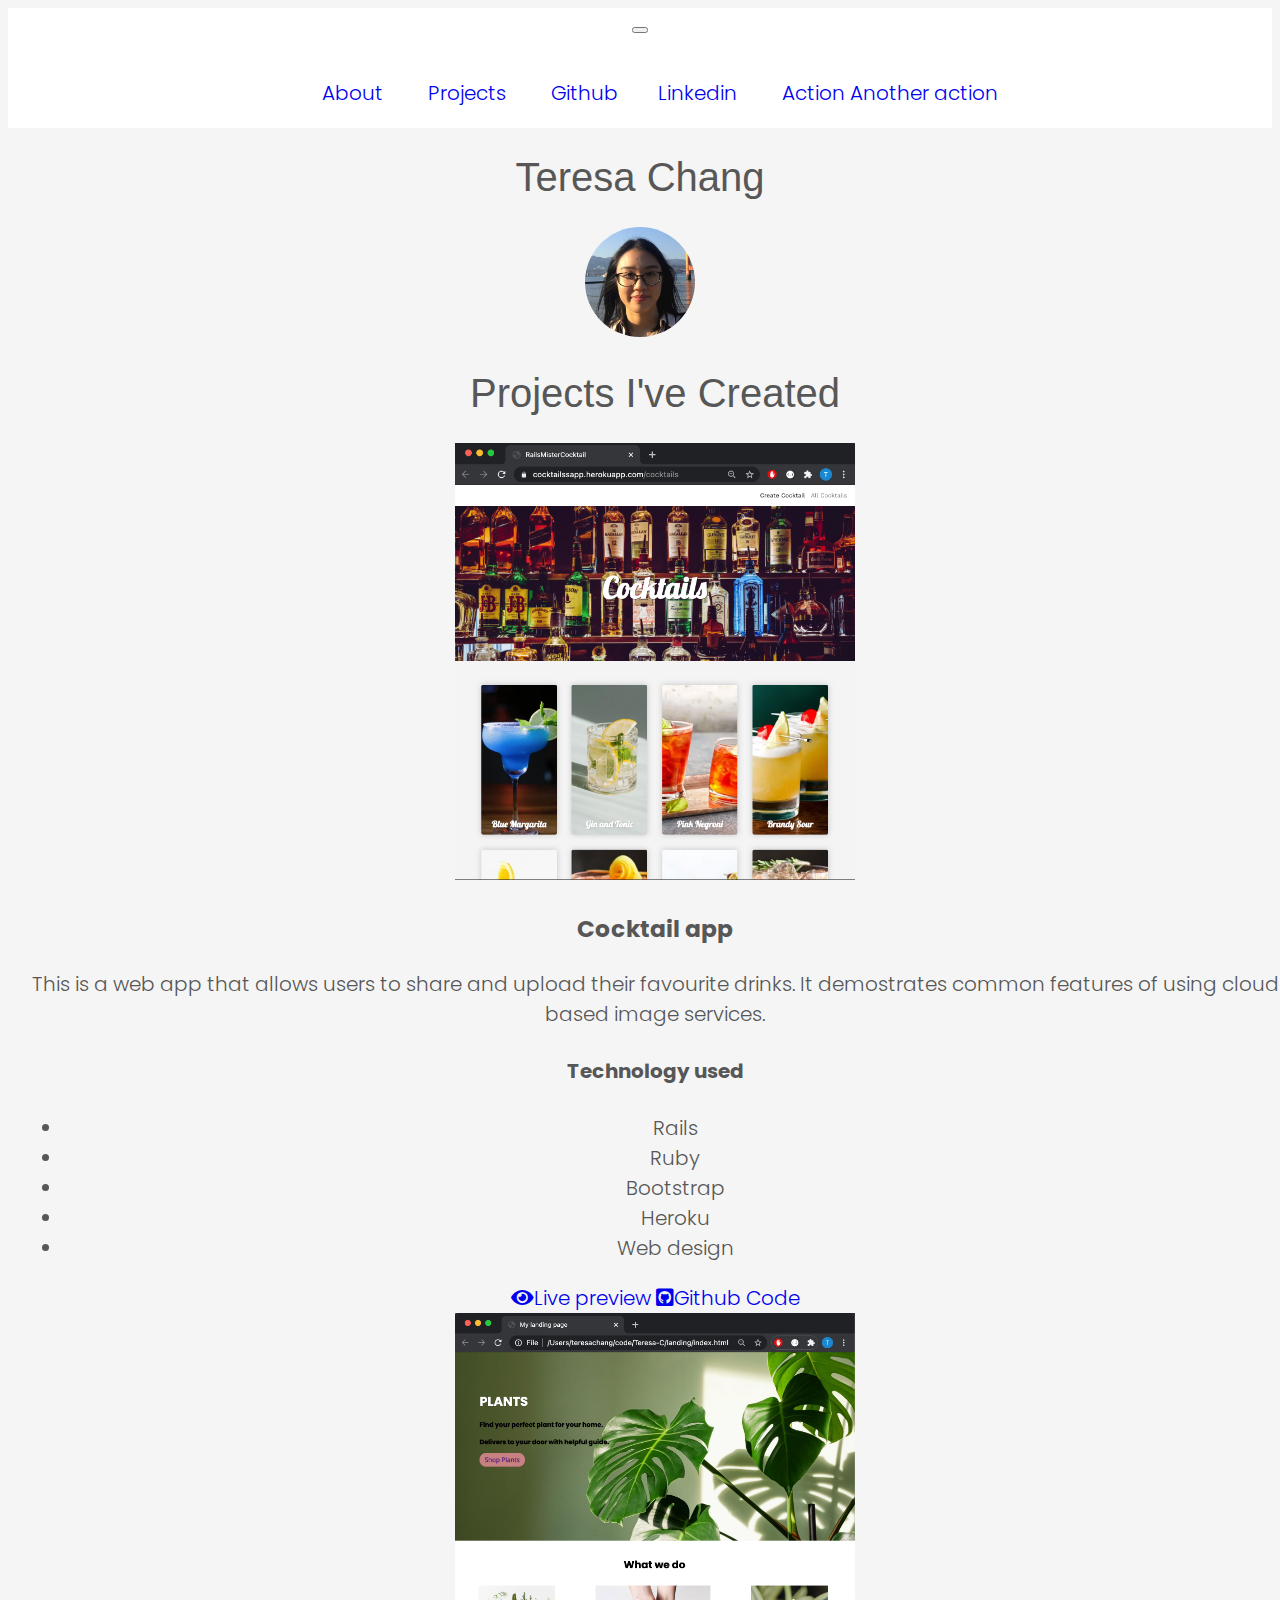
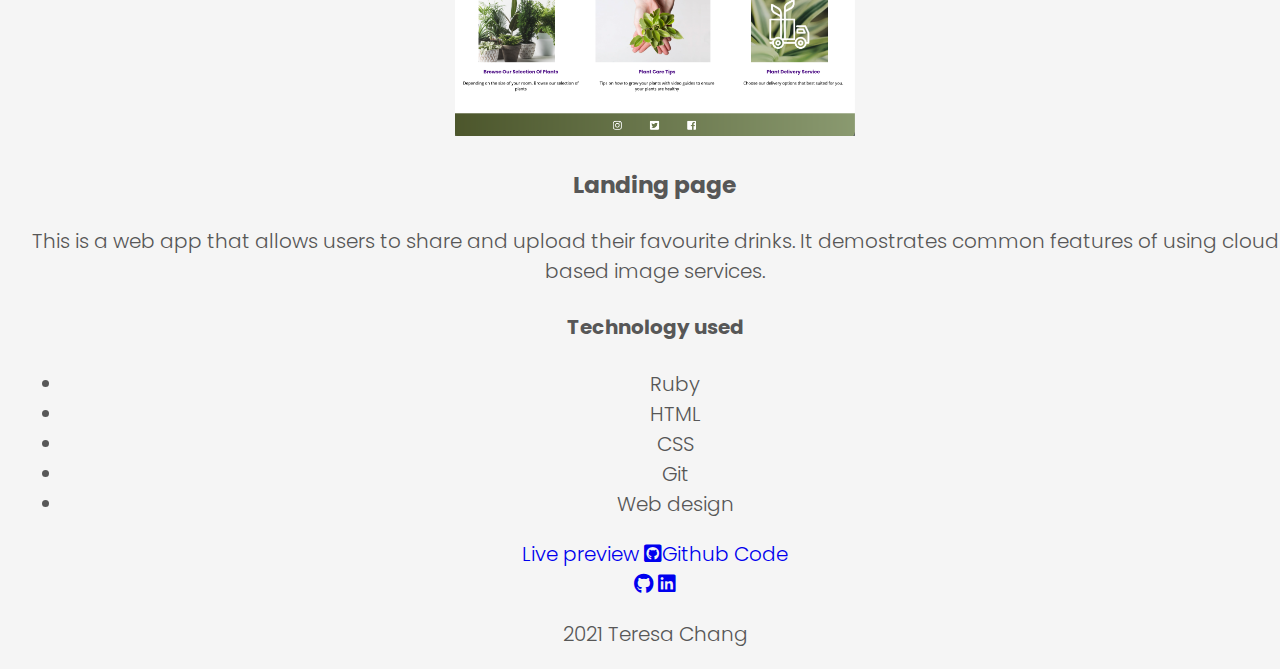
<file: index.html>
<!DOCTYPE html>
<html>
<head>
  <title>Teresa Chang</title>
  <meta charset="utf-8">
  <meta name="viewport" content="width=device-width, initial-scale=1">
  <link rel="stylesheet" href="https://stackpath.bootstrapcdn.com/bootstrap/4.1.3/css/bootstrap.min.css" integrity="sha384-MCw98/SFnGE8fJT3GXwEOngsV7Zt27NXFoaoApmYm81iuXoPkFOJwJ8ERdknLPMO" crossorigin="anonymous">
  <link rel="stylesheet" href="stylesheets/style.css">
  <link rel="stylesheet" href="https://use.fontawesome.com/releases/v5.6.3/css/all.css">
</head>
<body>
  <div class="navbar sticky-top justify-content-end navbar-expand-sm navbar-light navbar-lewagon">
    <button class="navbar-toggler" type="button" data-toggle="collapse" data-target="#navbarSupportedContent" aria-controls="navbarSupportedContent" aria-expanded="false" aria-label="Toggle navigation">
      <span class="navbar-toggler-icon"></span>
    </button>
    <div class="collapse navbar-collapse " id="navbarSupportedContent">
      <ul class="navbar-nav">
        <li class="nav-item active">
          <a class="nav-link" href="#">About</a>
        </li>
        <li class="nav-item active">
          <a class="nav-link" href="#">Projects</a>
        </li>
        <li class="nav-item">
          <a class="nav-link" href="https://github.com/Teresa-C" target="_blank">Github</a>
        </li><li class="nav-item">
          <a class="nav-link" href="https://www.linkedin.com/in/teresa-chang-a474a7a0" target="_blank">Linkedin</a>
        </li>
        <li class="nav-item dropdown">
          <div class="dropdown-menu dropdown-menu-right" aria-labelledby="navbarDropdown">
            <a class="dropdown-item" href="#">Action</a>
            <a class="dropdown-item" href="#">Another action</a>
          </div>
        </li>
      </ul>
    </div>
  </div>


  <div class="main-container">
    <h1 class="mt-5 mb-4">Teresa Chang</h1>
    <img src="images/photo.jpeg" alt="profile photo" class="img-circle">
  </div>

  <div class="project-container mt-5">
    <div class="container">
      <h1 class="text-left pl-5">Projects I've Created</h1>
      <div class="row mt-5">
        <div class="col-md-6">
          <img src="images/cocktail.png" alt="cocktail app photo" width="400px">
        </div>
        <div class="col-md-6 text-left">
          <h3>Cocktail app</h3>
          <p>This is a web app that allows users to share and upload their favourite drinks. It demostrates common features of using cloud based image services.</p>
          <h4 >Technology used</h4>
          <ul>
            <li>Rails</li>
            <li>Ruby</li>
            <li>Bootstrap</li>
            <li>Heroku</li>
            <li>Web design</li>
          </ul>
          <a class="mr-5" href="https://cocktailssapp.herokuapp.com/cocktails" target="_blank"><i class="fas fa-eye mr-2"></i>Live preview</a>
          <a href="#"><i class="fab fa-github-square pr-2"></i>Github Code</a>
        </div>
      </div>

      <div class="row mt-5">
        <div class="col-md-6">
          <img src="images/landingpage.png" alt="landing page photo" width="400px">
        </div>
        <div class="col-md-6 text-left">
          <h3>Landing page</h3>
          <p>This is a web app that allows users to share and upload their favourite drinks. It demostrates common features of using cloud based image services.</p>
          <h4 >Technology used</h4>
          <ul>
            <li>Ruby</li>
            <li>HTML</li>
            <li>CSS</li>
            <li>Git</li>
            <li>Web design</li>
          </ul>
          <a class="mr-5 " href="# " target="_blank><i class="fas fa-eye mr-2"></i>Live preview</a>
          <a href="#"><i class="fab fa-github-square pr-2"></i>Github Code</a>
        </div>
      </div>
<!--
      <div class="cards">
        <div class="card-category" style="background-image: linear-gradient(rgba(0,0,0,0.3), rgba(0,0,0,0.3)), url(https://raw.githubusercontent.com/lewagon/fullstack-images/master/uikit/breakfast.jpg)">
          Breakfast
        </div>

        <div class="card-category" style="background-image: linear-gradient(rgba(0,0,0,0.3), rgba(0,0,0,0.3)), url(https://raw.githubusercontent.com/lewagon/fullstack-images/master/uikit/lunch.jpg)">
          Lunch
        </div>

        <div class="card-category" style="background-image: linear-gradient(rgba(0,0,0,0.3), rgba(0,0,0,0.3)), url(https://raw.githubusercontent.com/lewagon/fullstack-images/master/uikit/dinner.jpg)">
          Dinner
        </div>
      </div>
    </div> -->


    <div class="footer mt-5">
      <div class="footer-links">
        <a href="#"><i class="fab fa-github"></i></a>
        <a href="#"><i class="fab fa-linkedin"></i></a>
      </div>
      <div class="footer-copyright">
        <p>2021 Teresa Chang</p>
      </div>
    </div>


    <script src="https://code.jquery.com/jquery-3.3.1.slim.min.js" integrity="sha384-q8i/X+965DzO0rT7abK41JStQIAqVgRVzpbzo5smXKp4YfRvH+8abtTE1Pi6jizo" crossorigin="anonymous"></script>
    <script src="https://cdnjs.cloudflare.com/ajax/libs/popper.js/1.14.3/umd/popper.min.js" integrity="sha384-ZMP7rVo3mIykV+2+9J3UJ46jBk0WLaUAdn689aCwoqbBJiSnjAK/l8WvCWPIPm49" crossorigin="anonymous"></script>
    <script src="https://stackpath.bootstrapcdn.com/bootstrap/4.1.3/js/bootstrap.min.js" integrity="sha384-ChfqqxuZUCnJSK3+MXmPNIyE6ZbWh2IMqE241rYiqJxyMiZ6OW/JmZQ5stwEULTy" crossorigin="anonymous"></script>
  </body>

  </html>
</file>
<file: stylesheets/style.css>
@import url('https://fonts.googleapis.com/css2?family=Poppins:wght@400;600&display=swap');
@import url("navbar.css");
@import url("cards.css");
@import url("avatar.css");
@import url("footer.css")


@media (max-width: 960px) {
  /* For a screen < 960px, this CSS will be read */
  .main-container {
    width: 700px;
  }
}
@media (max-width: 720px) {
  /* For a screen < 720px, this CSS will be read */
  .main-container {
    width: 500px;
  }
}
@media (max-width: 540px) {
  /* For a screen < 540px, this CSS will be read */
  .main-container {
    width: 300px;
  }
}


body{
  font-family: 'Poppins', sans-serif;
  font-weight: 300;
  font-size: 20px;
  color: rgb(87,87,87);
  background-color:   #F5F5F5;
  text-align: center;
}


h1{
  font-family: 'Montserrat', sans-serif;
  font-weight: 400;
}

.main-container {
  width: 700px;
  margin: 0 auto;
}




a{
  text-decoration: none;
}

.container{
  width: 100%;
  padding-right: 15px;
  padding-left: 15px;
  margin-right: auto;
  margin-left: auto;
}


.about-container{
  text-align: center;
  background: white;
  padding: 40px;
  margin-bottom: 40px;
  border: 1px solid lightgrey;
  box-shadow: 2px 2px lightgrey;
  width: 50%;
  display: inline-grid;

}
</file>
